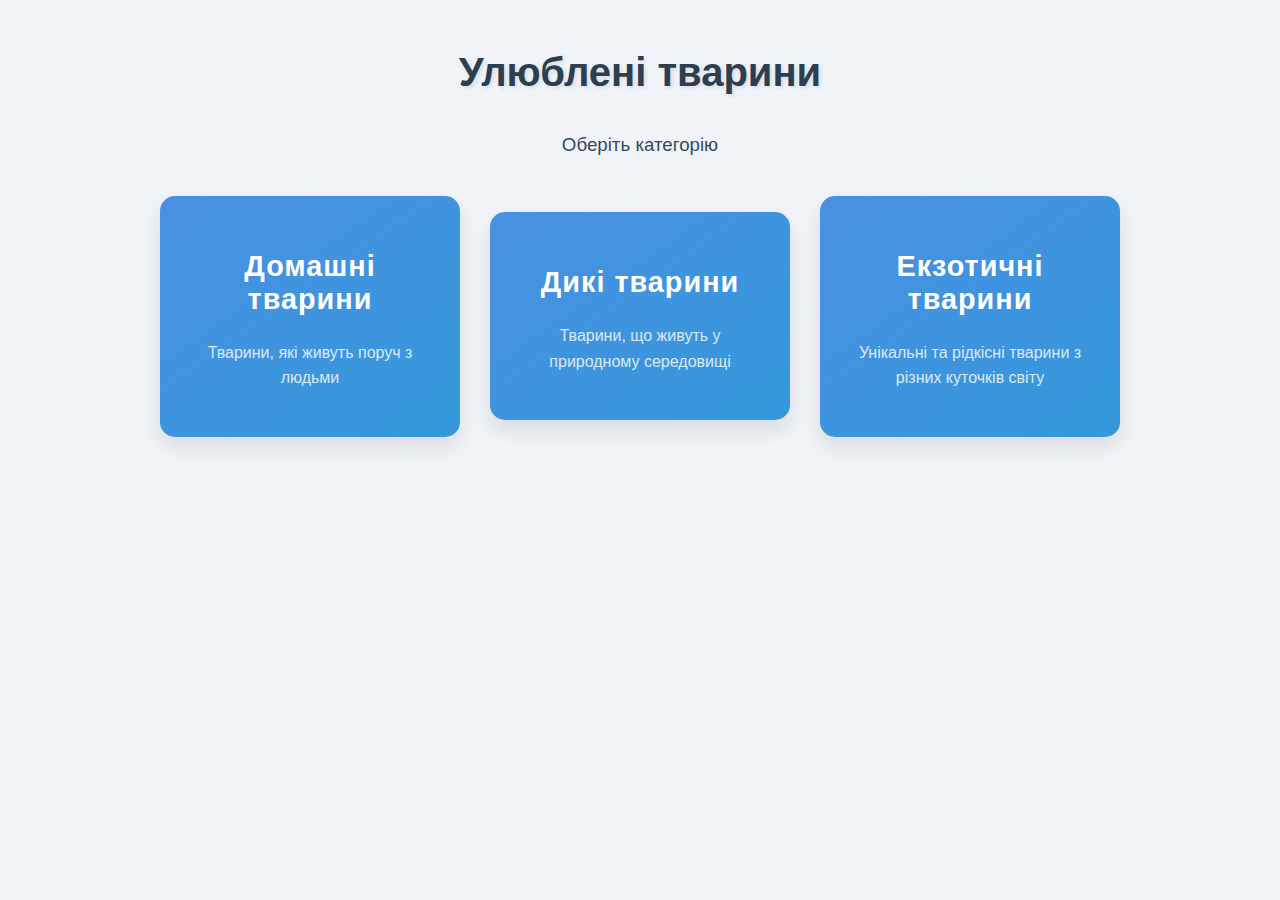
<file: index.html>
<!DOCTYPE html>
<html lang="uk">
<head>
    <meta charset="UTF-8">
    <meta name="viewport" content="width=device-width, initial-scale=1.0">
    <title>Улюблені тварини</title>
    <link rel="stylesheet" href="style.css">
</head>
<body>
    <h1>Улюблені тварини</h1>
    <h3>Оберіть категорію</h3>

    <div class="category-list">
        <a href="animals/pets.html" class="category-link">
            <div class="category">
                <h2>Домашні тварини</h2>
                <p>Тварини, які живуть поруч з людьми</p>
            </div>
        </a>

        <a href="animals/wild.html" class="category-link">
            <div class="category">
                <h2>Дикі тварини</h2>
                <p>Тварини, що живуть у природному середовищі</p>
            </div>
        </a>

        <a href="animals/exotic.html" class="category-link">
            <div class="category">
                <h2>Екзотичні тварини</h2>
                <p>Унікальні та рідкісні тварини з різних куточків світу</p>
            </div>
        </a>
    </div>
</body>
</html>
</file>
<file: style.css>
body {
    font-family: 'Arial', sans-serif;
    background-color: #f0f4f8;
    margin: 0;
    padding: 0;
    display: flex;
    flex-direction: column;
    align-items: center;
    min-height: 100vh;
}

h1 {
    color: #2c3e50;
    text-align: center;
    font-size: 2.5rem;
    margin-top: 50px;
    margin-bottom: 20px;
    text-shadow: 2px 2px 4px rgba(0,0,0,0.1);
}

h3 {
    color: #34495e;
    text-align: center;
    margin-bottom: 40px;
    font-weight: normal;
}

.category-list {
    display: flex;
    justify-content: center;
    align-items: center;
    gap: 30px;
    flex-wrap: wrap;
    max-width: 1200px;
    width: 90%;
}

.category-link {
    text-decoration: none;
    perspective: 1000px;
    width: 300px;
}

.category {
    background: linear-gradient(145deg, #4a90e2, #3498db);
    border-radius: 15px;
    padding: 30px;
    text-align: center;
    color: white;
    box-shadow: 0 10px 20px rgba(0,0,0,0.1);
    transition: all 0.3s ease;
}

.category:hover {
    transform: scale(1.05);
    box-shadow: 0 15px 30px rgba(0,0,0,0.2);
    background: linear-gradient(145deg, #3498db, #2980b9);
}

.category h2 {
    font-size: 1.8rem;
    letter-spacing: 1px;
}

.category p {
    font-size: 1rem;
    opacity: 0.8;
    line-height: 1.6;
}

@media (max-width: 768px) {
    .category-list {
        flex-direction: column;
    }

    .category-link {
        width: 80%;
    }
}
</file>
